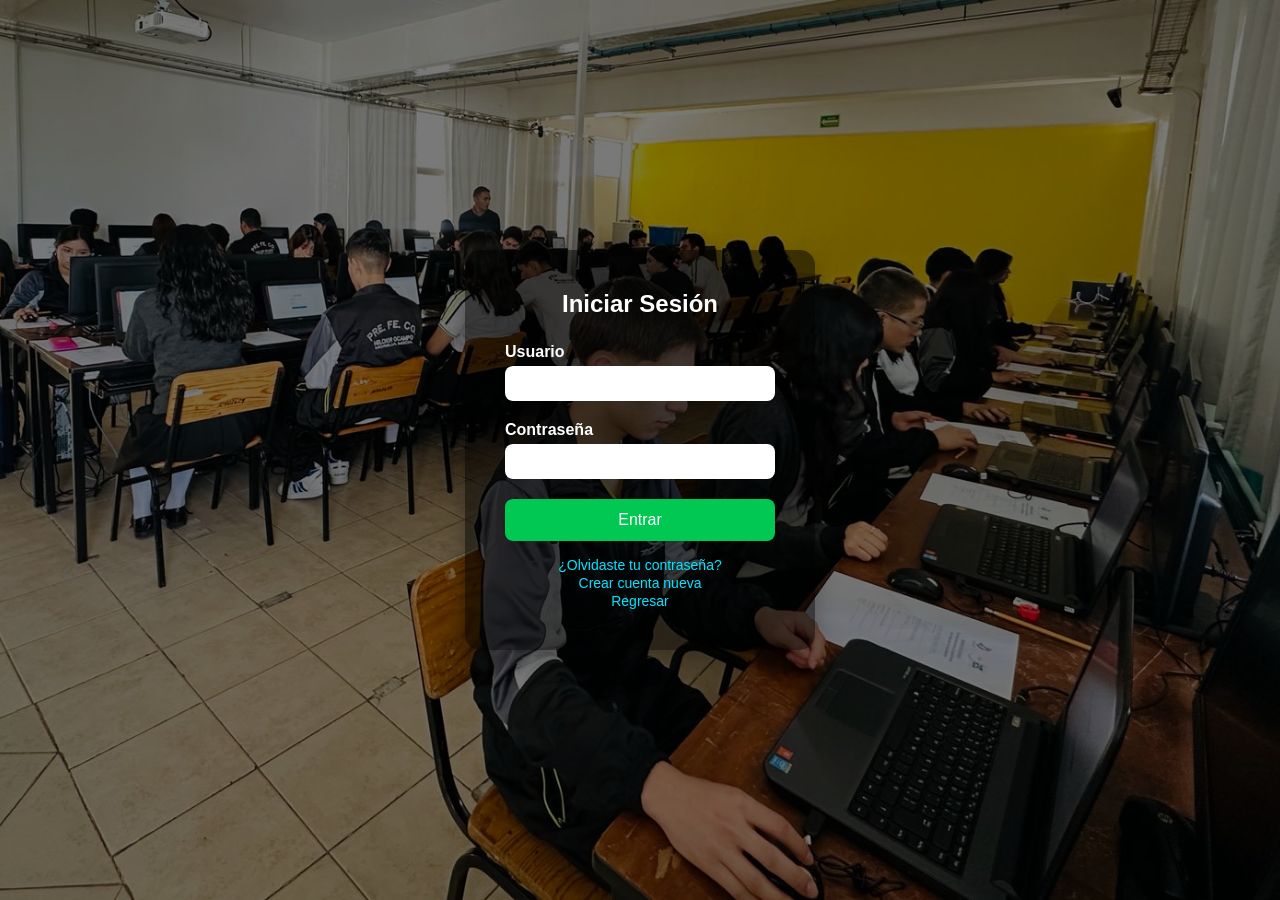
<file: LOGIN.html>
<!DOCTYPE html>
<html lang="es">
<head>
  <meta charset="UTF-8" />
  <meta name="viewport" content="width=device-width, initial-scale=1.0"/>
  <title>Iniciar Sesión</title>
<link rel="stylesheet" href="estilos.css">
  
</head>
<body>
  <div class="login-box">
    <h2>Iniciar Sesión</h2>
    <form action="#" method="post" id="formularioLogin">
      <label for="usuario">Usuario</label>
      <input type="text" id="usuario" name="usuario" required />

      <label for="contrasena">Contraseña</label>
      <input type="password" id="contrasena" name="contrasena" required />

      <input type="submit" value="Entrar" />
    </form>
    <div class="extra">
      <p><a href="#">¿Olvidaste tu contraseña?</a></p>
      <p><a href="#">Crear cuenta nueva</a></p>
      <p><a href="index.html">Regresar</a></p>
    </div>
  </div>
  <script type="text/javascript" src="login.js"></script>
  
</body>
</html>
</file>
<file: estilos.css>
* {
      box-sizing: border-box;
      margin: 0;
      padding: 0;
    }

    body {
      font-family: 'Segoe UI', Tahoma, Geneva, Verdana, sans-serif;
      height: 100vh;
      background: url('img/prefeco.jpg') 
        no-repeat center center fixed;
      background-size: cover;
      position: relative;
    }

    body::before {
      content: "";
      position: absolute;
      top: 0;
      left: 0;
      height: 100%;
      width: 100%;
      background-color: rgba(0, 0, 0, 0.5);
      z-index: 0;
    }

    .login-box {
      position: relative;
      z-index: 1;
      background: url('https://images.unsplash.com/photo-1601597111158-3e37d4c1887c?auto=format&fit=crop&w=400&q=80') no-repeat center;
      background-size: cover;
      padding: 40px;
      border-radius: 15px;
      box-shadow: 0 10px 25px rgba(0, 0, 0, 0.3);
      width: 100%;
      max-width: 350px;
      margin: auto;
      top: 50%;
      transform: translateY(-50%);
      color: white;
    }

    .login-box::before {
      /* Capa semitransparente sobre la imagen del cuadro */
      content: "";
      position: absolute;
      top: 0;
      left: 0;
      height: 100%;
      width: 100%;
      background-color: rgba(0, 0, 0, 0.5); /* Oscurece la imagen del cuadro */
      border-radius: 15px;
      z-index: -1;
    }

    .login-box h2 {
      text-align: center;
      margin-bottom: 25px;
      color: #fff;
    }

    .login-box label {
      display: block;
      margin-bottom: 5px;
      font-weight: bold;
      color: #fff;
    }

    .login-box input[type="text"],
    .login-box input[type="password"] {
      width: 100%;
      padding: 10px;
      margin-bottom: 20px;
      border: none;
      border-radius: 8px;
      outline: none;
    }

    .login-box input[type="submit"] {
      width: 100%;
      padding: 12px;
      background-color: #00c853;
      color: white;
      border: none;
      border-radius: 8px;
      font-size: 16px;
      cursor: pointer;
    }

    .login-box .extra {
      text-align: center;
      margin-top: 15px;
    }

    .login-box .extra a {
      text-decoration: none;
      color: #00e5ff;
      font-size: 14px;
    }

    .login-box .extra a:hover {
      text-decoration: underline;
    }
</file>
